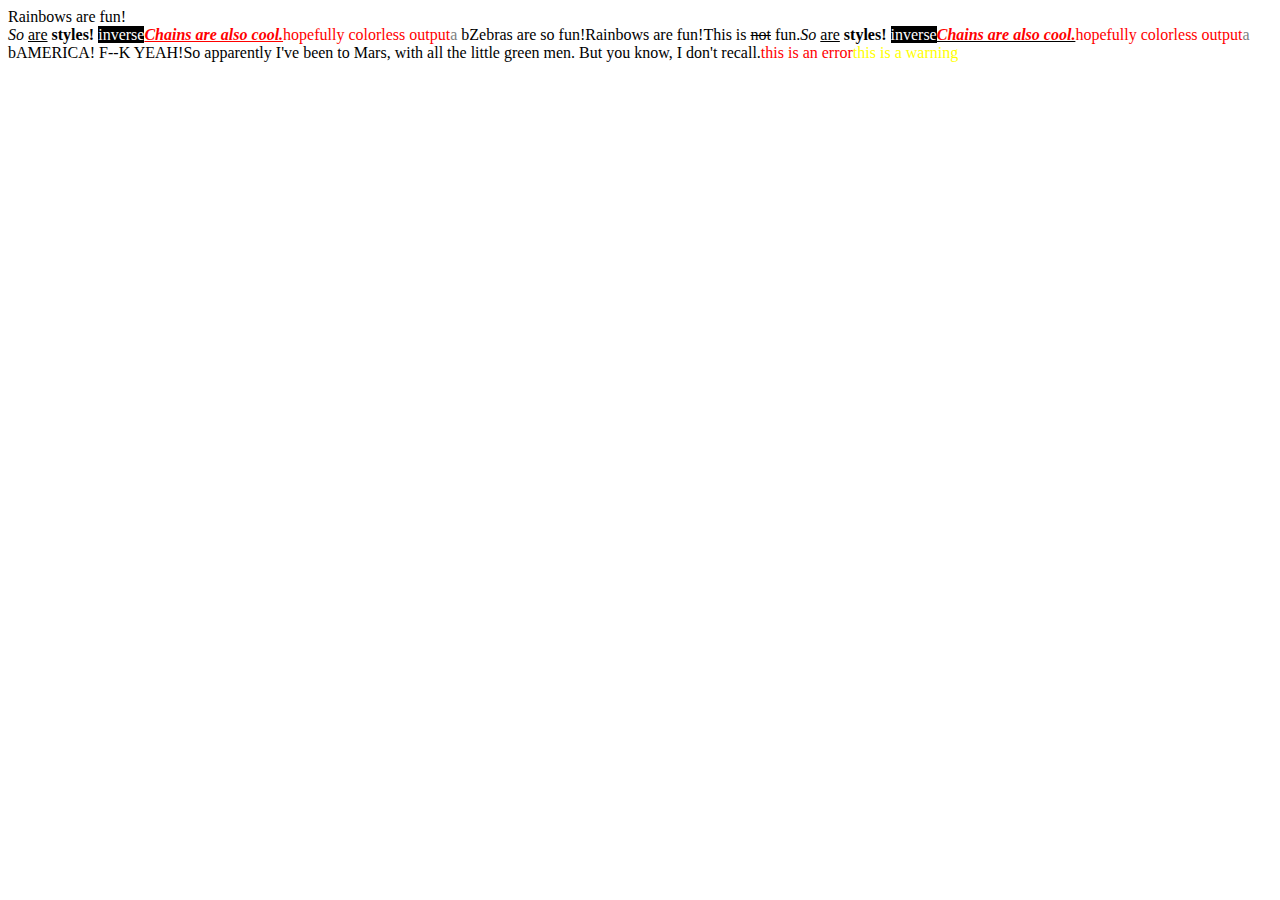
<file: node_modules/grunt/node_modules/colors/example.html>
<!DOCTYPE HTML>
<html lang="en-us">
  <head>
    <meta http-equiv="Content-type" content="text/html; charset=utf-8">
    <title>Colors Example</title>
    <script src="colors.js"></script>
  </head>
  <body>
    <script>

    var test = colors.red("hopefully colorless output");

    document.write('Rainbows are fun!'.rainbow + '<br/>');
    document.write('So '.italic + 'are'.underline + ' styles! '.bold + 'inverse'.inverse); // styles not widely supported
    document.write('Chains are also cool.'.bold.italic.underline.red); // styles not widely supported
    //document.write('zalgo time!'.zalgo);
    document.write(test.stripColors);
    document.write("a".grey + " b".black);

    document.write("Zebras are so fun!".zebra);

    document.write(colors.rainbow('Rainbows are fun!'));
    document.write("This is " + "not".strikethrough + " fun.");

    document.write(colors.italic('So ') + colors.underline('are') + colors.bold(' styles! ') + colors.inverse('inverse')); // styles not widely supported
    document.write(colors.bold(colors.italic(colors.underline(colors.red('Chains are also cool.'))))); // styles not widely supported
    //document.write(colors.zalgo('zalgo time!'));
    document.write(colors.stripColors(test));
    document.write(colors.grey("a") + colors.black(" b"));

    colors.addSequencer("america", function(letter, i, exploded) {
      if(letter === " ") return letter;
      switch(i%3) {
        case 0: return letter.red;
        case 1: return letter.white;
        case 2: return letter.blue;
      }
    });

    colors.addSequencer("random", (function() {
      var available = ['bold', 'underline', 'italic', 'inverse', 'grey', 'yellow', 'red', 'green', 'blue', 'white', 'cyan', 'magenta'];

      return function(letter, i, exploded) {
        return letter === " " ? letter : letter[available[Math.round(Math.random() * (available.length - 1))]];
      };
    })());

    document.write("AMERICA! F--K YEAH!".america);
    document.write("So apparently I've been to Mars, with all the little green men. But you know, I don't recall.".random);

    //
    // Custom themes
    //

    colors.setTheme({
      silly: 'rainbow',
      input: 'grey',
      verbose: 'cyan',
      prompt: 'grey',
      info: 'green',
      data: 'grey',
      help: 'cyan',
      warn: 'yellow',
      debug: 'blue',
      error: 'red'
    });

    // outputs red text
    document.write("this is an error".error);

    // outputs yellow text
    document.write("this is a warning".warn);

    </script>
  </body>
</html>
</file>
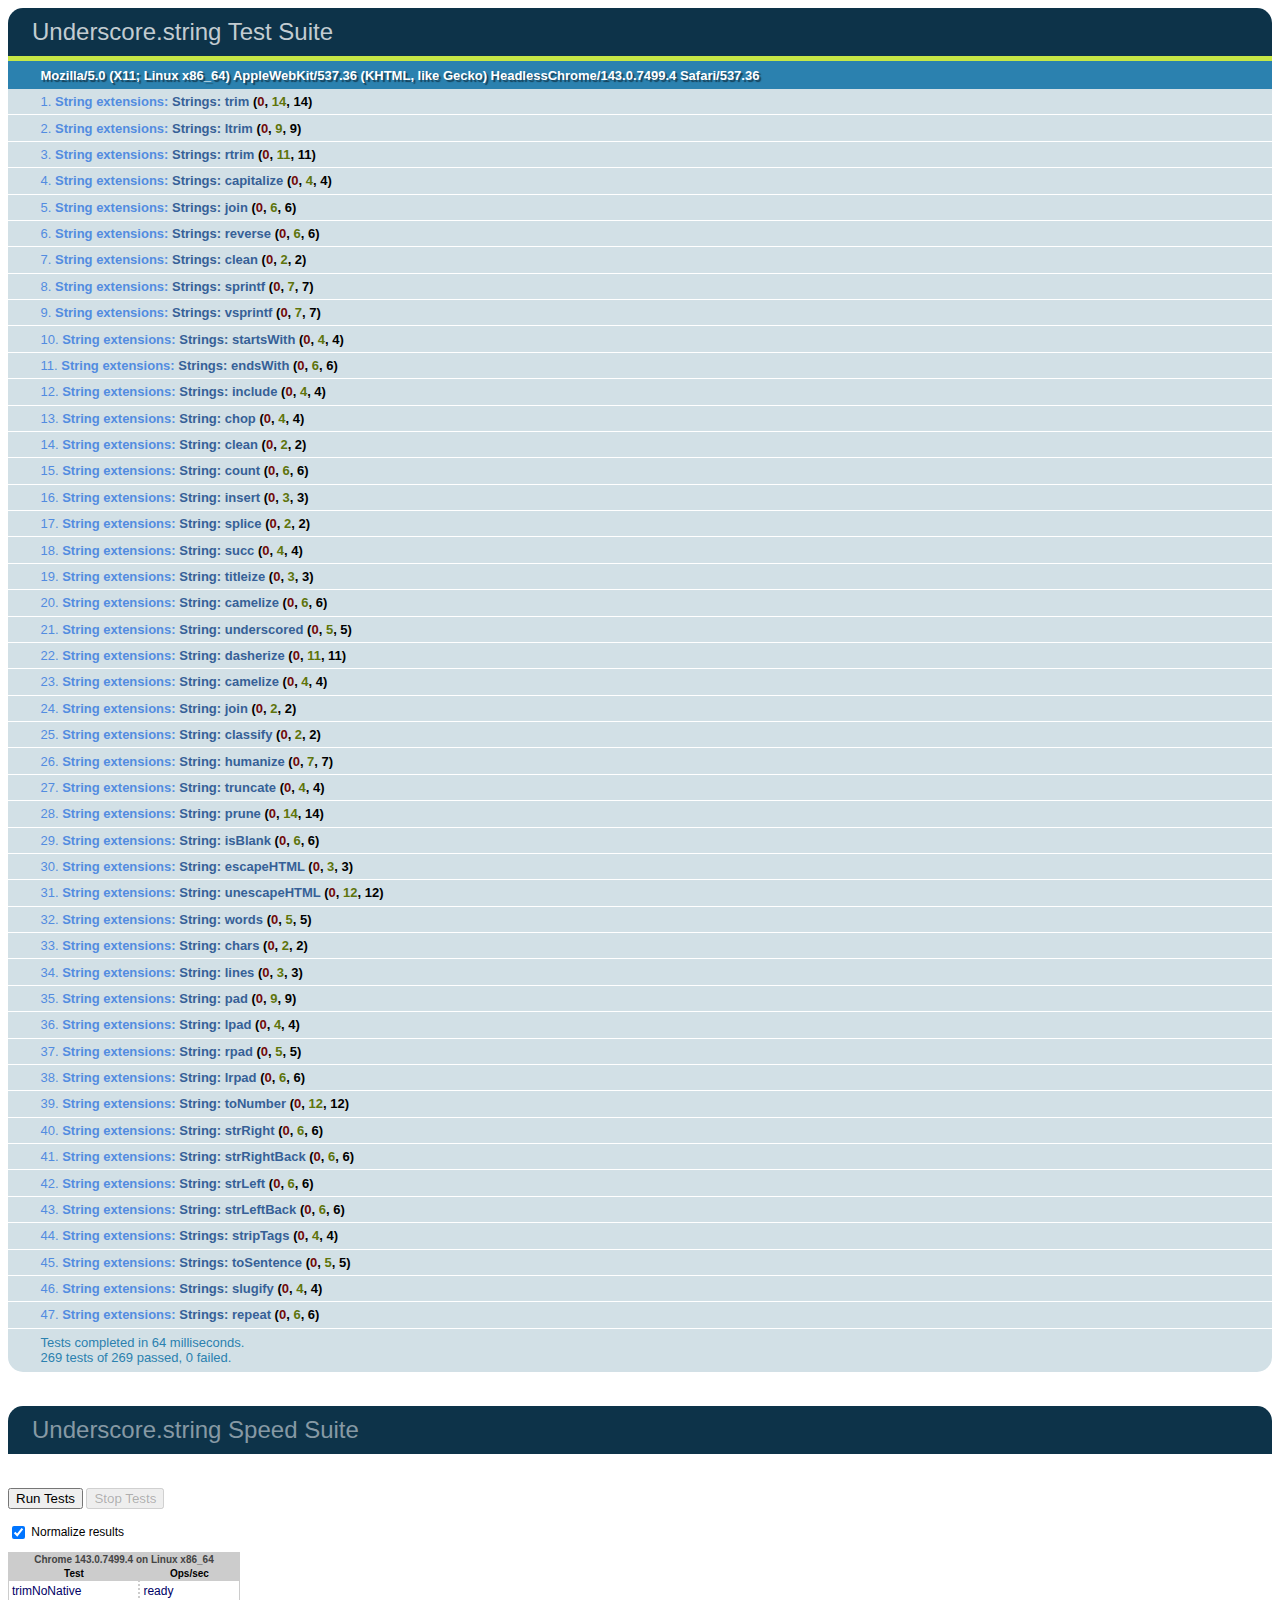
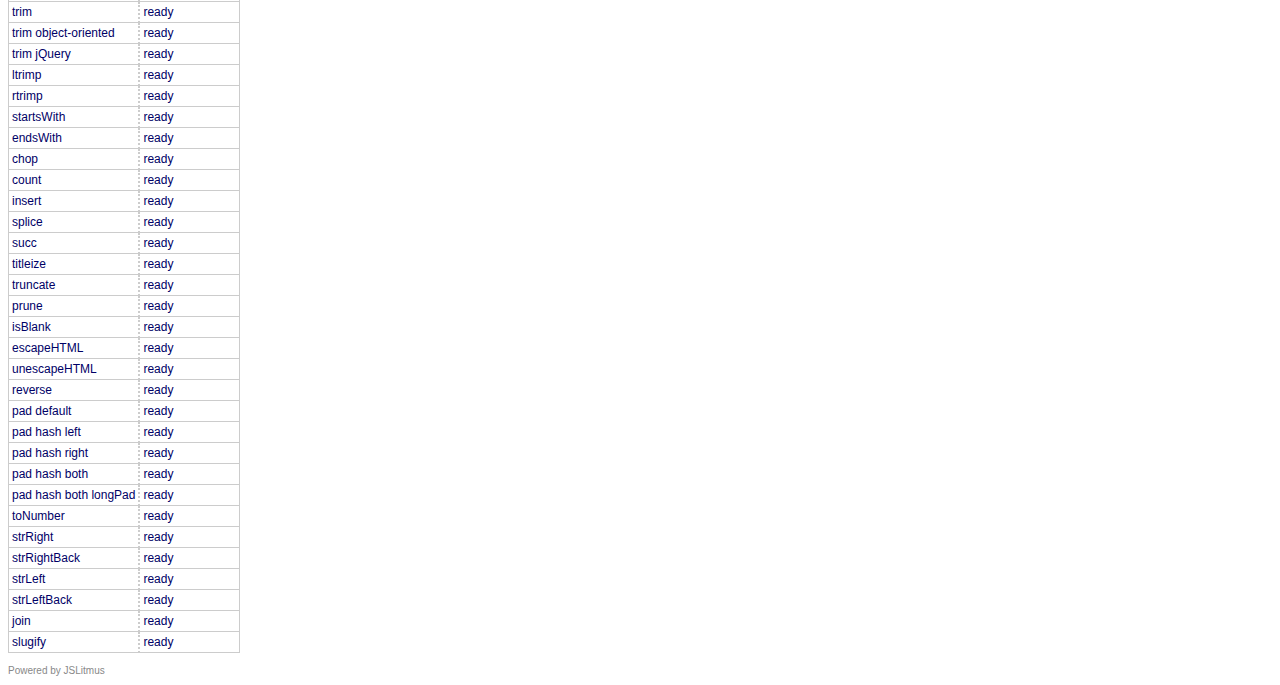
<file: node_modules/grunt/node_modules/underscore.string/test/test.html>
<!DOCTYPE HTML>
<html>
<head>
  <meta charset="utf-8">
  <title>Underscore.strings Test Suite</title>
  <link rel="stylesheet" href="test_underscore/vendor/qunit.css" type="text/css" media="screen" />
  <script type="text/javascript" src="test_underscore/vendor/jquery.js"></script>
  <script type="text/javascript" src="test_underscore/vendor/qunit.js"></script>
  <script type="text/javascript" src="test_underscore/vendor/jslitmus.js"></script>
  <script type="text/javascript" src="underscore.js"></script>
  <script type="text/javascript" src="../lib/underscore.string.js"></script>
  <script type="text/javascript" src="strings.js"></script>
  <script type="text/javascript" src="speed.js"></script>
</head>
<body>
  <h1 id="qunit-header">Underscore.string Test Suite</h1>
  <h2 id="qunit-banner"></h2>
  <h2 id="qunit-userAgent"></h2>
  <ol id="qunit-tests"></ol>
  <br />
  <h1 class="qunit-header">Underscore.string Speed Suite</h1>
  <!-- <h2 class="qunit-userAgent">
    A representative sample of the functions are benchmarked here, to provide
    a sense of how fast they might run in different browsers.
    Each iteration runs on an array of 1000 elements.<br /><br />
    For example, the 'intersect' test measures the number of times you can
    find the intersection of two thousand-element arrays in one second.
  </h2> -->
  <br />
</body>
</html>
</file>
<file: node_modules/grunt/node_modules/underscore.string/test/test_underscore/vendor/qunit.css>
/** Font Family and Sizes */

#qunit-tests, #qunit-header, .qunit-header, #qunit-banner, #qunit-testrunner-toolbar, #qunit-userAgent, #qunit-testresult {
	font-family: "Helvetica Neue Light", "HelveticaNeue-Light", "Helvetica Neue", Calibri, Helvetica, Arial;
}

#qunit-testrunner-toolbar, #qunit-userAgent, #qunit-testresult, #qunit-tests li { font-size: small; }
#qunit-tests { font-size: smaller; }


/** Resets */

#qunit-tests, #qunit-tests ol, #qunit-header, #qunit-banner, #qunit-userAgent, #qunit-testresult {
	margin: 0;
	padding: 0;
}


/** Header */

#qunit-header, .qunit-header {
	padding: 0.5em 0 0.5em 1em;

	color: #8699a4;
	background-color: #0d3349;

	font-size: 1.5em;
	line-height: 1em;
	font-weight: normal;

	border-radius: 15px 15px 0 0;
	-moz-border-radius: 15px 15px 0 0;
	-webkit-border-top-right-radius: 15px;
	-webkit-border-top-left-radius: 15px;
}

#qunit-header a {
	text-decoration: none;
	color: #c2ccd1;
}

#qunit-header a:hover,
#qunit-header a:focus {
	color: #fff;
}

#qunit-banner {
	height: 5px;
}

#qunit-testrunner-toolbar {
	padding: 0em 0 0.5em 2em;
}

#qunit-userAgent {
	padding: 0.5em 0 0.5em 2.5em;
	background-color: #2b81af;
	color: #fff;
	text-shadow: rgba(0, 0, 0, 0.5) 2px 2px 1px;
}


/** Tests: Pass/Fail */

#qunit-tests {
	list-style-position: inside;
}

#qunit-tests li {
	padding: 0.4em 0.5em 0.4em 2.5em;
	border-bottom: 1px solid #fff;
	list-style-position: inside;
}

#qunit-tests li strong {
	cursor: pointer;
}

#qunit-tests ol {
	margin-top: 0.5em;
	padding: 0.5em;

	background-color: #fff;

	border-radius: 15px;
	-moz-border-radius: 15px;
	-webkit-border-radius: 15px;

	box-shadow: inset 0px 2px 13px #999;
	-moz-box-shadow: inset 0px 2px 13px #999;
	-webkit-box-shadow: inset 0px 2px 13px #999;
}

#qunit-tests table {
	border-collapse: collapse;
	margin-top: .2em;
}

#qunit-tests th {
	text-align: right;
	vertical-align: top;
	padding: 0 .5em 0 0;
}

#qunit-tests td {
	vertical-align: top;
}

#qunit-tests pre {
	margin: 0;
	white-space: pre-wrap;
	word-wrap: break-word;
}

#qunit-tests del {
	background-color: #e0f2be;
	color: #374e0c;
	text-decoration: none;
}

#qunit-tests ins {
	background-color: #ffcaca;
	color: #500;
	text-decoration: none;
}

/*** Test Counts */

#qunit-tests b.counts                       { color: black; }
#qunit-tests b.passed                       { color: #5E740B; }
#qunit-tests b.failed                       { color: #710909; }

#qunit-tests li li {
	margin: 0.5em;
	padding: 0.4em 0.5em 0.4em 0.5em;
	background-color: #fff;
	border-bottom: none;
	list-style-position: inside;
}

/*** Passing Styles */

#qunit-tests li li.pass {
	color: #5E740B;
	background-color: #fff;
	border-left: 26px solid #C6E746;
}

#qunit-tests .pass                          { color: #528CE0; background-color: #D2E0E6; }
#qunit-tests .pass .test-name               { color: #366097; }

#qunit-tests .pass .test-actual,
#qunit-tests .pass .test-expected           { color: #999999; }

#qunit-banner.qunit-pass                    { background-color: #C6E746; }

/*** Failing Styles */

#qunit-tests li li.fail {
	color: #710909;
	background-color: #fff;
	border-left: 26px solid #EE5757;
}

#qunit-tests .fail                          { color: #000000; background-color: #EE5757; }
#qunit-tests .fail .test-name,
#qunit-tests .fail .module-name             { color: #000000; }

#qunit-tests .fail .test-actual             { color: #EE5757; }
#qunit-tests .fail .test-expected           { color: green;   }

#qunit-banner.qunit-fail,
#qunit-testrunner-toolbar                   { background-color: #EE5757; }


/** Footer */

#qunit-testresult {
	padding: 0.5em 0.5em 0.5em 2.5em;

	color: #2b81af;
	background-color: #D2E0E6;

	border-radius: 0 0 15px 15px;
	-moz-border-radius: 0 0 15px 15px;
	-webkit-border-bottom-right-radius: 15px;
	-webkit-border-bottom-left-radius: 15px;
}

/** Fixture */

#qunit-fixture {
	position: absolute;
	top: -10000px;
	left: -10000px;
}
</file>
